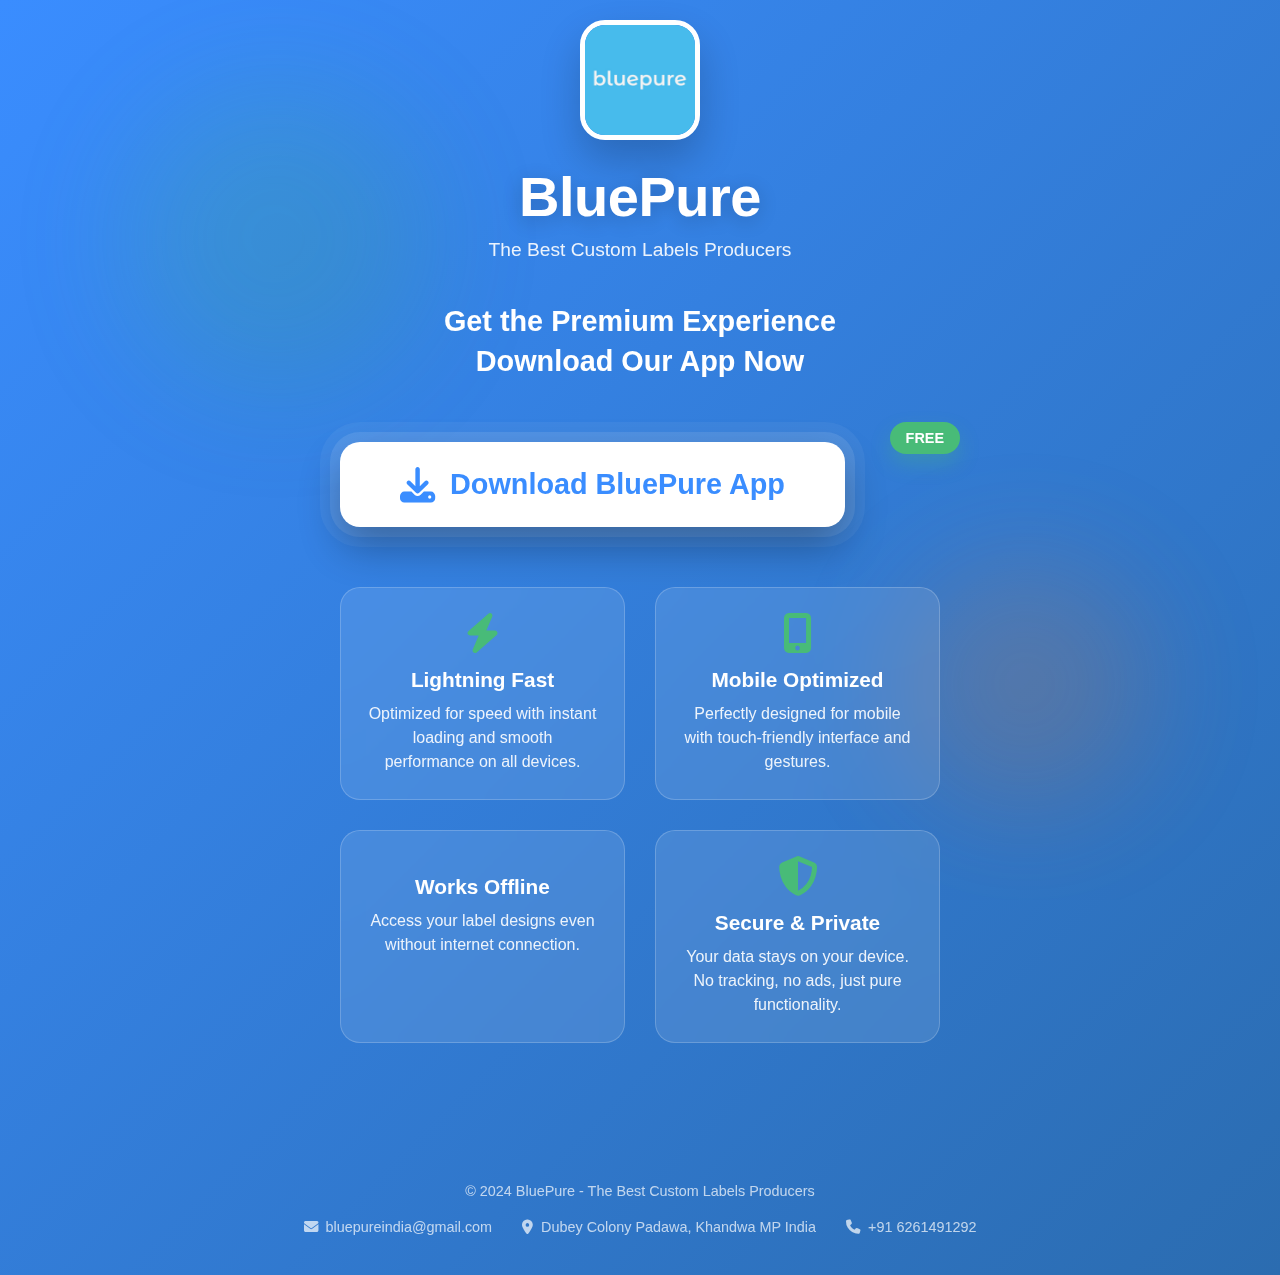
<file: app.html>
<!DOCTYPE html>
<html lang="en">
<head>
    <meta charset="UTF-8">
    <meta name="viewport" content="width=device-width, initial-scale=1.0">
    <title>Download BluePure App</title>
    <link rel="icon" type="image/png" href="assets/icon.png">
    
    <style>
        /* Reset & Base Styles */
        * {
            margin: 0;
            padding: 0;
            box-sizing: border-box;
            -webkit-tap-highlight-color: transparent;
        }
        
        body {
            font-family: -apple-system, BlinkMacSystemFont, 'Segoe UI', Roboto, Oxygen, Ubuntu, sans-serif;
            background: linear-gradient(135deg, #3A8DFF 0%, #2B6CB0 100%);
            color: white;
            min-height: 100vh;
            display: flex;
            flex-direction: column;
            align-items: center;
            justify-content: center;
            padding: 20px;
            text-align: center;
            overflow-x: hidden;
            position: relative;
        }
        
        /* Background Animation */
        .bg-animation {
            position: fixed;
            top: 0;
            left: 0;
            width: 100%;
            height: 100%;
            z-index: -1;
            overflow: hidden;
        }
        
        .ball {
            position: absolute;
            border-radius: 50%;
            filter: blur(60px);
            opacity: 0.2;
            animation: float 20s infinite ease-in-out;
        }
        
        .ball-1 {
            width: 300px;
            height: 300px;
            background: linear-gradient(135deg, #48BB78, #38A169);
            top: 10%;
            left: 10%;
            animation-delay: 0s;
        }
        
        .ball-2 {
            width: 250px;
            height: 250px;
            background: linear-gradient(135deg, #ED8936, #DD6B20);
            bottom: 10%;
            right: 10%;
            animation-delay: -10s;
        }
        
        @keyframes float {
            0%, 100% { transform: translateY(0) rotate(0deg); }
            50% { transform: translateY(-30px) rotate(180deg); }
        }
        
        /* Logo */
        .logo {
            margin-bottom: 40px;
            text-align: center;
        }
        
        .logo-icon {
            width: 120px;
            height: 120px;
            border-radius: 25px;
            object-fit: cover;
            box-shadow: 0 20px 40px rgba(0, 0, 0, 0.2);
            border: 5px solid white;
            margin-bottom: 20px;
        }
        
        .logo h1 {
            font-size: 3.5rem;
            font-weight: 800;
            letter-spacing: -0.5px;
            margin-bottom: 10px;
            text-shadow: 0 4px 20px rgba(0, 0, 0, 0.2);
        }
        
        .logo p {
            font-size: 1.2rem;
            opacity: 0.9;
            font-weight: 500;
        }
        
        /* Main Content */
        .main-content {
            max-width: 600px;
            margin: 0 auto;
        }
        
        .tagline {
            font-size: 1.8rem;
            margin-bottom: 40px;
            line-height: 1.4;
            font-weight: 600;
        }
        
        /* Download Button */
        .download-container {
            position: relative;
            margin: 60px 0;
        }
        
        .download-btn {
            background: white;
            color: #3A8DFF;
            border: none;
            padding: 25px 60px;
            font-size: 1.8rem;
            font-weight: 800;
            border-radius: 20px;
            cursor: pointer;
            display: flex;
            align-items: center;
            justify-content: center;
            gap: 15px;
            box-shadow: 
                0 20px 40px rgba(0, 0, 0, 0.3),
                0 0 0 10px rgba(255, 255, 255, 0.1),
                0 0 0 20px rgba(255, 255, 255, 0.05);
            transition: all 0.4s cubic-bezier(0.175, 0.885, 0.32, 1.275);
            position: relative;
            overflow: hidden;
            z-index: 1;
        }
        
        .download-btn::before {
            content: '';
            position: absolute;
            top: 0;
            left: -100%;
            width: 100%;
            height: 100%;
            background: linear-gradient(90deg, transparent, rgba(255, 255, 255, 0.3), transparent);
            transition: 0.8s;
            z-index: -1;
        }
        
        .download-btn:hover::before {
            left: 100%;
        }
        
        .download-btn:hover {
            transform: translateY(-10px) scale(1.05);
            box-shadow: 
                0 30px 60px rgba(0, 0, 0, 0.4),
                0 0 0 15px rgba(255, 255, 255, 0.15),
                0 0 0 30px rgba(255, 255, 255, 0.08);
        }
        
        .download-btn:active {
            transform: translateY(-5px) scale(1.02);
        }
        
        .download-btn i {
            font-size: 2.2rem;
        }
        
        .download-badge {
            position: absolute;
            top: -20px;
            right: -20px;
            background: #48BB78;
            color: white;
            padding: 8px 16px;
            border-radius: 20px;
            font-size: 0.9rem;
            font-weight: 600;
            box-shadow: 0 10px 20px rgba(72, 187, 120, 0.3);
            animation: pulse 2s infinite;
        }
        
        @keyframes pulse {
            0%, 100% { transform: scale(1); }
            50% { transform: scale(1.1); }
        }
        
        /* Features */
        .features {
            display: grid;
            grid-template-columns: repeat(auto-fit, minmax(250px, 1fr));
            gap: 30px;
            margin: 60px 0;
        }
        
        .feature-card {
            background: rgba(255, 255, 255, 0.1);
            backdrop-filter: blur(10px);
            padding: 25px;
            border-radius: 20px;
            border: 1px solid rgba(255, 255, 255, 0.2);
            transition: transform 0.3s ease;
        }
        
        .feature-card:hover {
            transform: translateY(-10px);
            background: rgba(255, 255, 255, 0.15);
        }
        
        .feature-card i {
            font-size: 2.5rem;
            margin-bottom: 15px;
            color: #48BB78;
        }
        
        .feature-card h3 {
            font-size: 1.3rem;
            margin-bottom: 10px;
            font-weight: 700;
        }
        
        .feature-card p {
            font-size: 1rem;
            opacity: 0.9;
            line-height: 1.5;
        }
        
        /* Footer */
        .footer {
            margin-top: 60px;
            padding: 20px;
            color: rgba(255, 255, 255, 0.7);
            font-size: 0.9rem;
        }
        
        .contact-info {
            display: flex;
            justify-content: center;
            gap: 30px;
            margin-top: 20px;
            flex-wrap: wrap;
        }
        
        .contact-info span {
            display: flex;
            align-items: center;
            gap: 8px;
        }
        
        /* Responsive */
        @media (max-width: 768px) {
            .logo h1 {
                font-size: 2.8rem;
            }
            
            .logo-icon {
                width: 100px;
                height: 100px;
            }
            
            .tagline {
                font-size: 1.5rem;
            }
            
            .download-btn {
                padding: 20px 40px;
                font-size: 1.5rem;
            }
            
            .features {
                grid-template-columns: 1fr;
            }
            
            .download-badge {
                top: -15px;
                right: -10px;
                font-size: 0.8rem;
                padding: 6px 12px;
            }
        }
        
        @media (max-width: 480px) {
            .logo h1 {
                font-size: 2.2rem;
            }
            
            .logo-icon {
                width: 80px;
                height: 80px;
            }
            
            .tagline {
                font-size: 1.3rem;
            }
            
            .download-btn {
                padding: 18px 30px;
                font-size: 1.3rem;
            }
            
            .contact-info {
                flex-direction: column;
                gap: 15px;
            }
        }
        
        /* Install Instructions */
        .instructions {
            margin-top: 40px;
            background: rgba(255, 255, 255, 0.1);
            padding: 20px;
            border-radius: 15px;
            backdrop-filter: blur(10px);
            display: none;
        }
        
        .instructions.show {
            display: block;
            animation: fadeIn 0.5s ease;
        }
        
        @keyframes fadeIn {
            from { opacity: 0; transform: translateY(20px); }
            to { opacity: 1; transform: translateY(0); }
        }
        
        .instructions h3 {
            margin-bottom: 15px;
            color: #48BB78;
        }
        
        .steps {
            list-style: none;
            text-align: left;
            max-width: 400px;
            margin: 0 auto;
        }
        
        .steps li {
            margin-bottom: 15px;
            display: flex;
            align-items: center;
            gap: 10px;
            font-size: 0.95rem;
        }
        
        .steps i {
            color: #48BB78;
            font-size: 1.2rem;
        }
    </style>
    
    <link rel="stylesheet" href="https://cdnjs.cloudflare.com/ajax/libs/font-awesome/6.4.0/css/all.min.css">
</head>
<body>
    <!-- Background Animation -->
    <div class="bg-animation">
        <div class="ball ball-1"></div>
        <div class="ball ball-2"></div>
    </div>
    
    <!-- Logo -->
    <div class="logo">
        <img src="assets/icon.png" alt="BluePure Logo" class="logo-icon">
        <h1>BluePure</h1>
        <p>The Best Custom Labels Producers</p>
    </div>
    
    <!-- Main Content -->
    <div class="main-content">
        <h2 class="tagline">Get the Premium Experience<br>Download Our App Now</h2>
        
        <!-- Download Button -->
        <div class="download-container">
            <span class="download-badge">FREE</span>
            <button class="download-btn" id="downloadBtn">
                <i class="fas fa-download"></i>
                Download BluePure App
            </button>
        </div>
        
        <!-- Install Instructions -->
        <div class="instructions" id="instructions">
            <h3><i class="fas fa-info-circle"></i> How to Install</h3>
            <ul class="steps">
                <li><i class="fas fa-check"></i> Click "Add to Home Screen" in browser menu</li>
                <li><i class="fas fa-check"></i> Or tap "Install" when prompted</li>
                <li><i class="fas fa-check"></i> Launch from your home screen</li>
                <li><i class="fas fa-check"></i> Enjoy faster access & offline features</li>
            </ul>
        </div>
        
        <!-- Features -->
        <div class="features">
            <div class="feature-card">
                <i class="fas fa-bolt"></i>
                <h3>Lightning Fast</h3>
                <p>Optimized for speed with instant loading and smooth performance on all devices.</p>
            </div>
            
            <div class="feature-card">
                <i class="fas fa-mobile-alt"></i>
                <h3>Mobile Optimized</h3>
                <p>Perfectly designed for mobile with touch-friendly interface and gestures.</p>
            </div>
            
            <div class="feature-card">
                <i class="fas fa-wifi-slash"></i>
                <h3>Works Offline</h3>
                <p>Access your label designs even without internet connection.</p>
            </div>
            
            <div class="feature-card">
                <i class="fas fa-shield-alt"></i>
                <h3>Secure & Private</h3>
                <p>Your data stays on your device. No tracking, no ads, just pure functionality.</p>
            </div>
        </div>
    </div>
    
    <!-- Footer -->
    <div class="footer">
        <p>© 2024 BluePure - The Best Custom Labels Producers</p>
        <div class="contact-info">
            <span><i class="fas fa-envelope"></i> bluepureindia@gmail.com</span>
            <span><i class="fas fa-map-marker-alt"></i> Dubey Colony Padawa, Khandwa MP India</span>
            <span><i class="fas fa-phone"></i> +91 6261491292</span>
        </div>
    </div>
    
    <script>
        let deferredPrompt;
        
        // Check if browser supports PWA installation
        window.addEventListener('beforeinstallprompt', (e) => {
            e.preventDefault();
            deferredPrompt = e;
            console.log('✅ PWA install prompt available');
        });
        
        // Download button click handler
        document.getElementById('downloadBtn').addEventListener('click', async () => {
            const downloadBtn = document.getElementById('downloadBtn');
            const instructions = document.getElementById('instructions');
            
            if (deferredPrompt) {
                // Show install prompt
                deferredPrompt.prompt();
                
                const { outcome } = await deferredPrompt.userChoice;
                
                if (outcome === 'accepted') {
                    // User accepted installation
                    downloadBtn.innerHTML = '<i class="fas fa-check"></i> App Installed!';
                    downloadBtn.style.background = '#48BB78';
                    downloadBtn.style.color = 'white';
                    downloadBtn.disabled = true;
                    
                    // Show success message
                    showToast('BluePure app installed successfully!', 5000);
                    
                    // Redirect to main app after 2 seconds
                    setTimeout(() => {
                        window.location.href = 'index.html';
                    }, 2000);
                    
                } else {
                    // User declined installation
                    showToast('Installation cancelled. You can install later.', 3000);
                    instructions.classList.add('show');
                }
                
                deferredPrompt = null;
                
            } else {
                // PWA not supported or already installed
                if (window.matchMedia('(display-mode: standalone)').matches) {
                    // Already installed as PWA
                    showToast('App is already installed!', 3000);
                    window.location.href = 'index.html';
                } else {
                    // Show instructions for manual installation
                    instructions.classList.add('show');
                    showToast('Use browser menu to install app', 4000);
                    
                    // Add pulsing animation to draw attention
                    downloadBtn.style.animation = 'pulse 1s infinite';
                    setTimeout(() => {
                        downloadBtn.style.animation = '';
                    }, 3000);
                }
            }
        });
        
        // Show toast notification
        function showToast(message, duration = 3000) {
            // Remove existing toast
            const existingToast = document.querySelector('.toast');
            if (existingToast) existingToast.remove();
            
            // Create new toast
            const toast = document.createElement('div');
            toast.className = 'toast';
            toast.innerHTML = `
                <div style="
                    position: fixed;
                    bottom: 30px;
                    left: 50%;
                    transform: translateX(-50%);
                    background: rgba(0, 0, 0, 0.9);
                    color: white;
                    padding: 15px 25px;
                    border-radius: 50px;
                    font-weight: 600;
                    box-shadow: 0 10px 30px rgba(0, 0, 0, 0.3);
                    backdrop-filter: blur(10px);
                    border: 1px solid rgba(255, 255, 255, 0.1);
                    z-index: 10000;
                    animation: toastSlideUp 0.3s ease;
                ">
                    <i class="fas fa-info-circle" style="margin-right: 10px; color: #48BB78;"></i>
                    ${message}
                </div>
            `;
            
            document.body.appendChild(toast);
            
            // Auto remove after duration
            setTimeout(() => {
                toast.style.animation = 'toastSlideDown 0.3s ease forwards';
                setTimeout(() => toast.remove(), 300);
            }, duration);
            
            // Add CSS for toast animations
            if (!document.querySelector('#toast-styles')) {
                const style = document.createElement('style');
                style.id = 'toast-styles';
                style.textContent = `
                    @keyframes toastSlideUp {
                        from { transform: translateX(-50%) translateY(100px); opacity: 0; }
                        to { transform: translateX(-50%) translateY(0); opacity: 1; }
                    }
                    @keyframes toastSlideDown {
                        from { transform: translateX(-50%) translateY(0); opacity: 1; }
                        to { transform: translateX(-50%) translateY(100px); opacity: 0; }
                    }
                `;
                document.head.appendChild(style);
            }
        }
        
        // Add click animation to all cards
        document.querySelectorAll('.feature-card').forEach(card => {
            card.addEventListener('click', function() {
                this.style.transform = 'translateY(-5px) scale(1.02)';
                setTimeout(() => {
                    this.style.transform = 'translateY(-10px)';
                }, 100);
            });
        });
        
        // Check if app is already installed
        if (window.matchMedia('(display-mode: standalone)').matches) {
            document.querySelector('.tagline').textContent = 'BluePure App is Already Installed!';
            document.getElementById('downloadBtn').innerHTML = '<i class="fas fa-rocket"></i> Launch App Now';
            
            // Change button action to launch app
            document.getElementById('downloadBtn').addEventListener('click', function(e) {
                e.preventDefault();
                window.location.href = 'index.html';
            });
        }
        
        // Log page load
        console.log('%c📲 BluePure App Download Page', 'color: #3A8DFF; font-weight: bold; font-size: 16px;');
        console.log('%c👉 Click the big blue button to install!', 'color: #48BB78;');
    </script>
</body>
</html>
</file>
